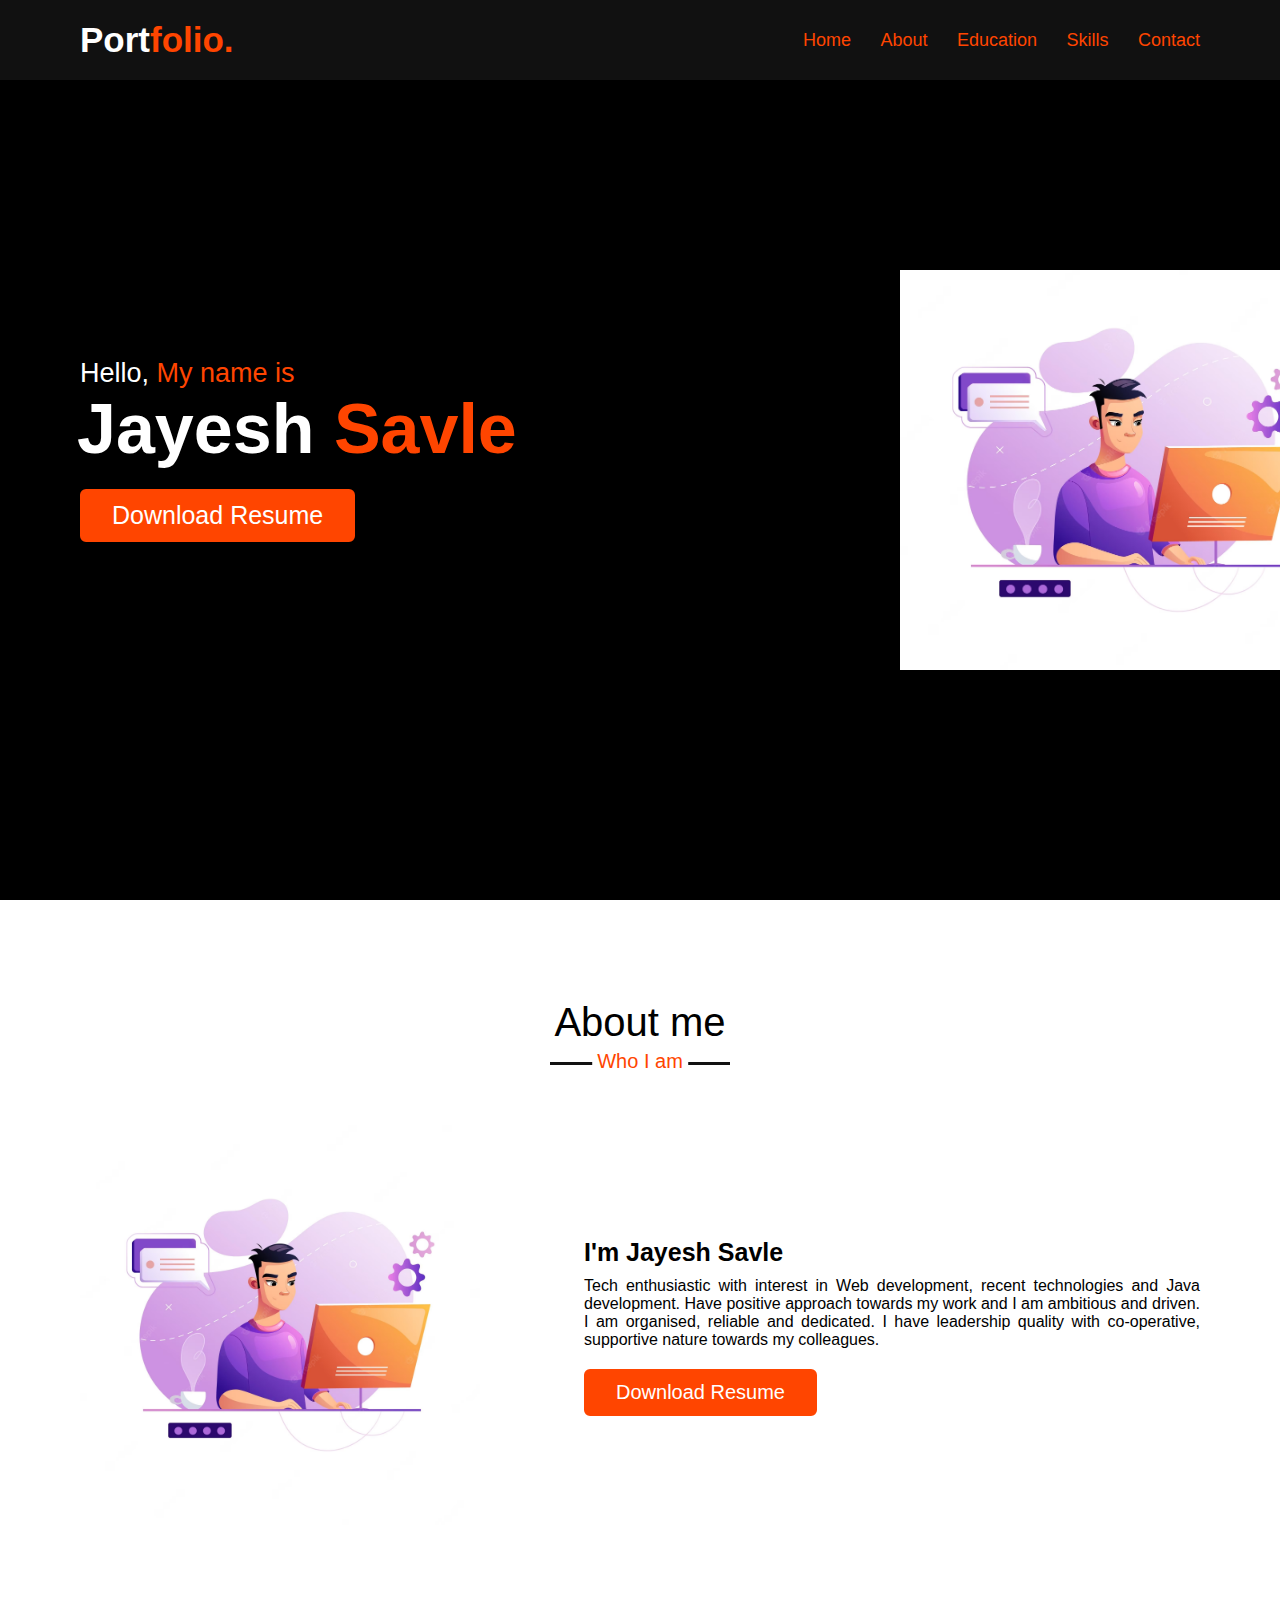
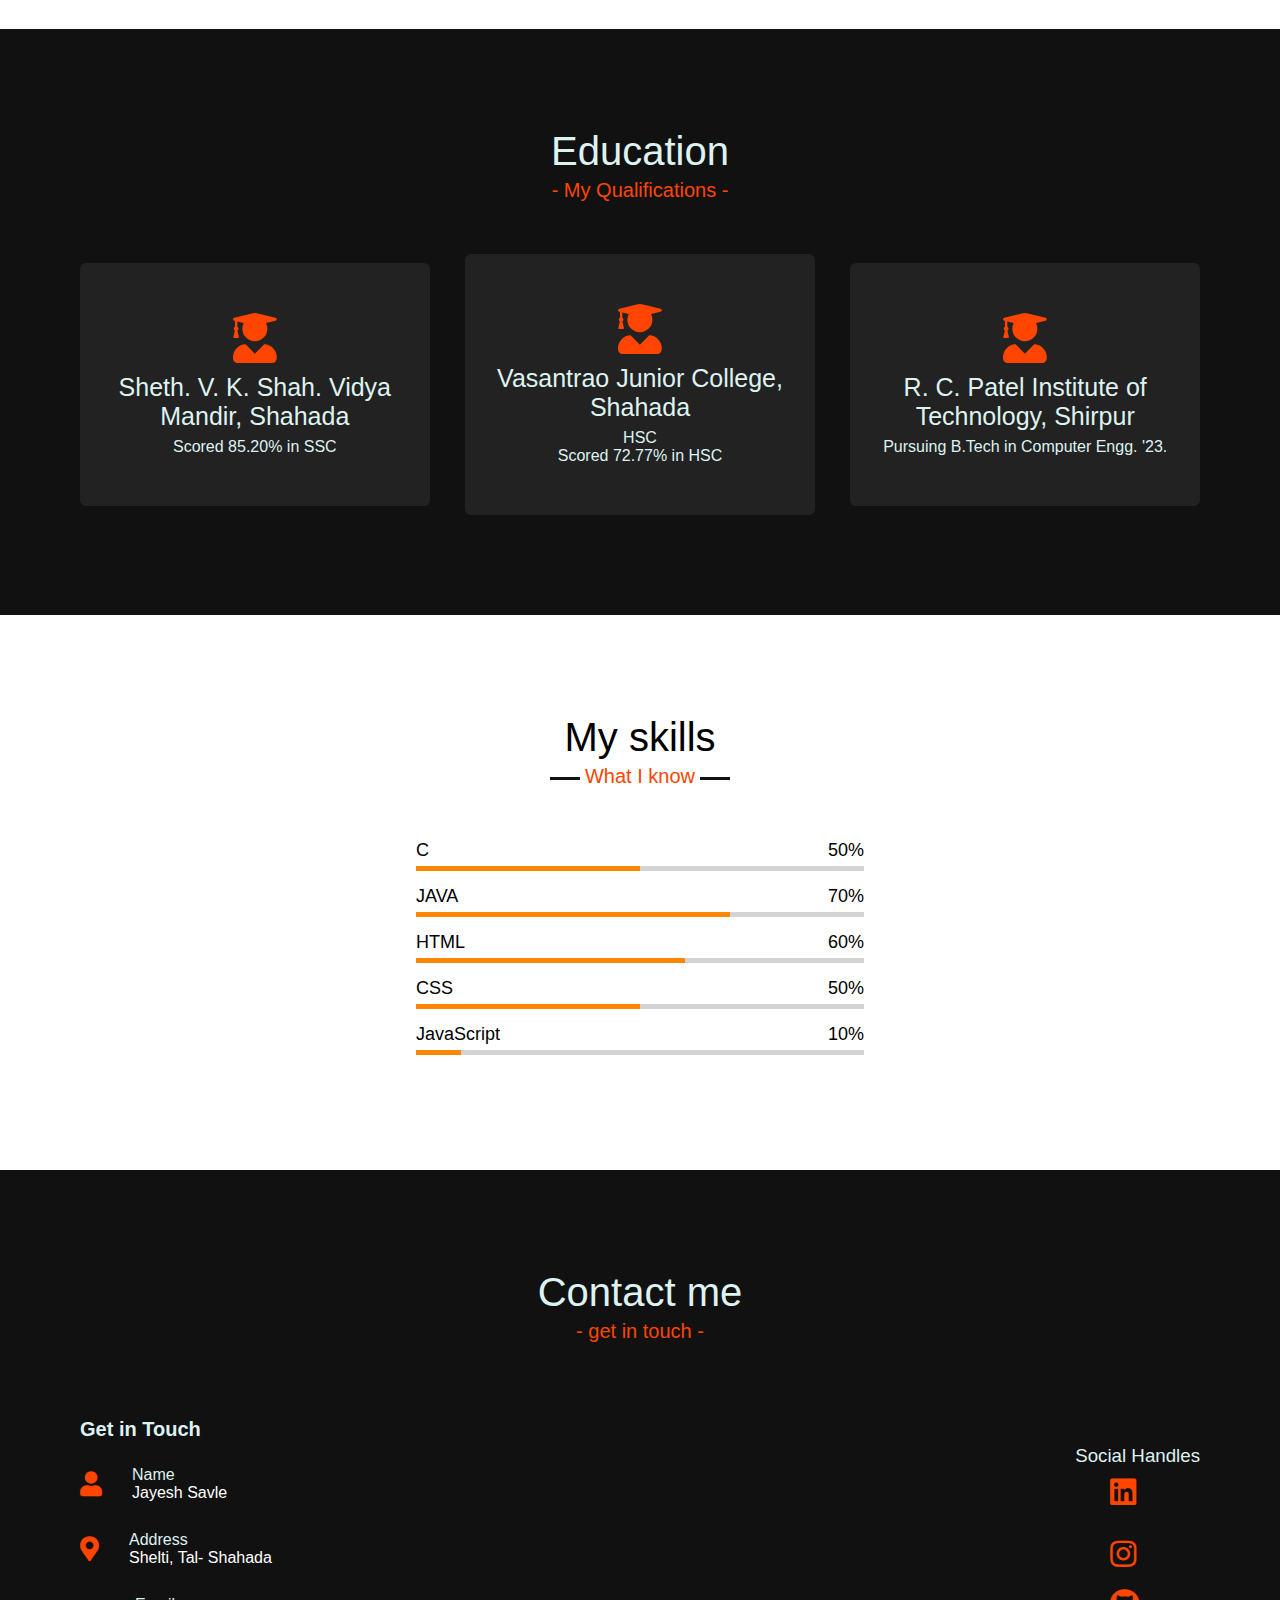
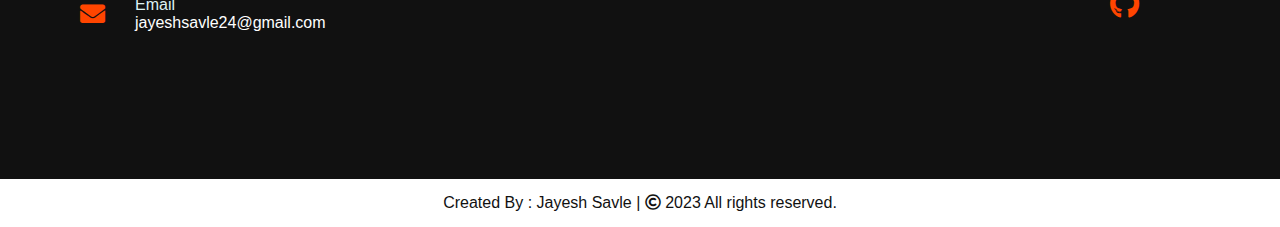
<file: Task_2_Portfolio/index.html>
<!DOCTYPE html>

<html lang="en">
<head>
    <meta charset="UTF-8">
    <meta name="viewport" content="width=device-width, initial-scale=1.0">
    <title>Personal Portfolio Website</title>
    <link rel="stylesheet" href="https://cdnjs.cloudflare.com/ajax/libs/font-awesome/5.15.3/css/all.min.css"/>
    <link rel="stylesheet" href="Style.css">   
</head>
<body>
    
    <nav class="navbar">
        <nav class="navbar-sticky">
        <div class="max-width">

            <div class="logo"><a href="#">Port<span>folio.</span></a></div>
            <ul class="menu">
                <li><a href="#home" class="menu-btn">Home</a></li>
                <li><a href="#about" class="menu-btn">About</a></li>
                <li><a href="#services" class="menu-btn">Education</a></li>
                <li><a href="#skills" class="menu-btn">Skills</a></li>
                <li><a href="#contact" class="menu-btn">Contact</a></li>
            </ul>
            <div class="menu-btn">
                <i class="fas fa-bars"></i>
            </div>
        </div>
    </nav>
    </nav>

    <!-- home section start -->
    <section class="home" id="home">
        <div class="max-width">
            <div class="home-content">
                <div class="colomn left">
                    <div class="text-1">Hello, <span style="color: orangered;" >My name is</span> </div>
                    <div class="text-2">Jayesh <span style="color: orangered;">Savle</span></div>
                    <a href="./Jayesh's Resume.pdf" target="_blank">Download Resume</a>
                    <img  src="./0.avif" alt="">
                </div>
            </div>
            </div>
        </div>
    </section>

    <!-- about section start -->
    <section class="about" id="about">
        <div class="max-width">
            <h2 class="title">About me</h2>
            <div class="about-content">
                <div class="column left">
                    <img src="./0.avif" alt="">
                </div>
                <div class="column right">
                    <div class="text">I'm Jayesh Savle</div>
                    <p>Tech enthusiastic with interest in Web development, recent technologies and Java development.
                         Have positive approach towards my work and I am ambitious and driven. I am
                        organised, reliable and dedicated. I have leadership quality with co-operative, supportive nature
                        towards my colleagues.</p>
                    <a href="./Jayesh's Resume.pdf" target="_blank">Download Resume</a>
                </div>
            </div>
        </div>
    </section>

    <!-- services section start -->
    <section class="services" id="services">
        <div class="max-width">
            <h2 class="title">Education</h2>
            <div class="serv-content">
                <div class="card">
                    <div class="box">
                        <i class="	fas fa-user-graduate"></i>
                        <div class="text">Sheth. V. K. Shah. Vidya Mandir, Shahada </div>
                        <p> Scored 85.20% in SSC <br>
                        </p>
                    </div>
                </div>
                <div class="card">
                    <div class="box">
                        <i class="fas fa-user-graduate"></i>
                        <div class="text">Vasantrao Junior College, Shahada</div>
                        <p> HSC <br>
                            Scored 72.77% in HSC <br>
                            
                            </p>
                    </div>
                </div>
                <div class="card">
                    <div class="box">
                        <i class="fas fa-user-graduate"></i>
                        <div class="text">R. C. Patel Institute of Technology, Shirpur</div>
                        <p>
                            Pursuing B.Tech in Computer Engg. '23.
                        </p>
                    </div>
                </div>
               </div>
            </div>
        </div>
    </section>

    <!-- skills section start -->
    <section class="skills" id="skills">
        <div class="max-width">
            <h2 class="title">My skills</h2>
            <div class="skills-content">
                
                <div class="column right">
                    <div class="bars">
                        <div class="info">
                            <span>C</span>
                            <span>50%</span>
                        </div>
                        <div class="line c"></div>
                    </div>
                    <div class="bars">
                        <div class="info">
                            <span>JAVA</span>
                            <span>70%</span>
                        </div>
                        <div class="line java"></div>
                    </div>
                    <div class="bars">
                        <div class="info">
                            <span>HTML</span>
                            <span>60%</span>
                        </div>
                        <div class="line html"></div>
                    </div>
                    <div class="bars">
                        <div class="info">
                            <span>CSS</span>
                            <span>50%</span>
                        </div>
                        <div class="line css"></div>
                    </div>
                    <div class="bars">
                        <div class="info">
                            <span>JavaScript</span>
                            <span>10%</span>
                        </div>
                        <div class="line js"></div>
                    </div>
                    
                </div>
            </div>
        </div>
    </section>

    <!-- contact section start -->
    <section class="contact" id="contact">
        <div class="max-width">
            <h2 class="title">Contact me</h2>
            <div class="contact-content">
                <div class="column left">
                    <div class="text">Get in Touch</div>  
                        <div class="icons">
                            <div class="row">
                                <i class="fas fa-user"></i>
                                <div class="info">
                                    <div class="head">Name</div>
                                    <div class="sub-title"> Jayesh Savle </div>
                                </div>
                            </div>
                            <div class="row">
                                <i class="fas fa-map-marker-alt"></i>
                                <div class="info">
                                    <div class="head">Address</div>
                                    <div class="sub-title">Shelti, Tal- Shahada</div>
                                </div>
                            </div>
                            <div class="row">
                                <a href="mailto:joshivirajas@gmail.com"target="_blank"><i class="fa fa-envelope"></i></a>
                                <div class="info">
                                    <div class="head">Email</div>
                                    <div class="sub-title">jayeshsavle24@gmail.com</div>
                                </div>
                            </div>
                        </div>
                    </div>
                    <div class="columnright">
                        <h3 style="margin-top: 50px; font-weight: 200; ">Social Handles</h3>
                        
                        <a href="https://in.linkedin.com/in/jayesh-savle-99437b1b3"  target="_blank" ><i class="fab fa-linkedin" style="color: orangered; padding: 10px; font-size: 30px; margin-left: 25px;"></i></a><br>
                        <a href="https://www.instagram.com/mr_jayesh_2024/?igshid=YmMyMTA2M2Y="  target="_blank" ><i class="fab fa-instagram" style="color: orangered; padding: 10px; margin-top: 10%; font-size: 30px; margin-left: 25px;" ></i></a><br>
                        <a href="https://github.com/Jayesh2024" target="_blank"><i class="fab fa-github" style="color: orangered; padding: 10px; font-size: 30px;  margin-left: 25px;"></i></a>  <br>
                        <a href="https://www.snapchat.com/add/jayeshsavle_24?share_id=r29KY97lM2M&locale=en-US" target="_blank"><i class="fa fa-snapchat" style=" color: orangered; padding: 10px; font-size: 30px;  margin-left: 25px;"></i></a><br>
                    </div>
                </div>
            </div>
        </div>  
    </section>

    <!-- footer section start -->
    <footer>
        <span>Created By : Jayesh Savle | <span class="far fa-copyright"></span> 2023 All rights reserved.</span>
    </footer>
</body>
</html>
</file>
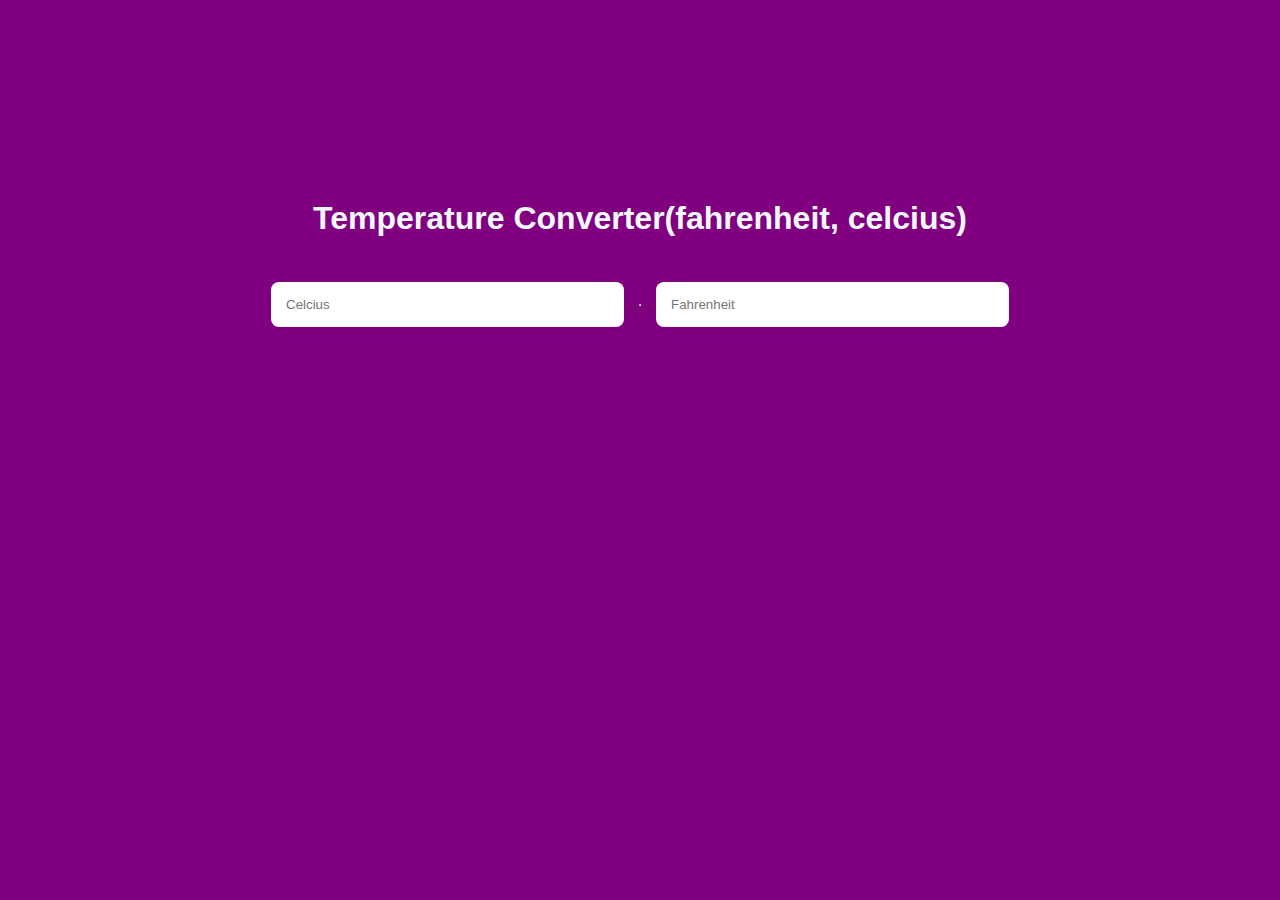
<file: Task_3_Temp_Converter/index.html>
<!DOCTYPE html>
<html lang="en">
<head>
    <meta charset="UTF-8">
    <meta name="viewport" content="width=device-width, initial-scale=1.0">
    <title>Temparature Converter Website</title>
    <link rel="stylesheet" href="main.css">
</head>
<body>
    <main>
        <header>
            <h1>Temperature Converter(fahrenheit, celcius)</h1>
        </header>
        <section width="50000px" class="inputs">
            <input  type="number" name="celcius" id="celcius" class="input" placeholder="Celcius">
            <hr>
            <input type="number" name="fahrenheit" id="fahrenheit" class="input" placeholder="Fahrenheit">
        </section>
    </main>
    
    <script>
        const celciusInput = document.getElementById("celcius");
        const fahrenheitInput = document.getElementById("fahrenheit");

        const inputs = document.getElementsByClassName("input");

        for (let i = 0; i < inputs.length; i++) {
            let input = inputs[i];

            input.addEventListener("input", function (e) {
                let value = parseFloat(e.target.value);
                
                switch (e.target.name) {
                    case "celcius":
                        fahrenheitInput.value = (value * 1.8) + 32;    
                        break;
                        
                    case "fahrenheit":
                        celciusInput.value = (value - 32) / 1.8;
                        break;            
                }
            });
        }
    </script>
</body>
</html>
</file>
<file: Task_2_Portfolio/Style.css>
*{
    margin: 0;
    padding: 0;
    box-sizing: border-box;
    text-decoration: none;
}

html{
    scroll-behavior: smooth;
}


/* all similar content styling codes */
section{
    padding: 100px 0;
}
.max-width{
    max-width: 1300px;
    padding: 0 80px;
    margin: auto;
}
.about, .services, .skills, .contact, footer, h3 {
    font-family: 'Poppins', sans-serif;
}
.about .about-content,
.services .serv-content,
.skills .skills-content,
.contact .contact-content{
    display: flex;
    flex-wrap: wrap;
    align-items: center;
    justify-content: space-between;
}
section .title{
    position: relative;
    text-align: center;
    font-size: 40px;
    font-weight: 500;
    margin-bottom: 60px;
    padding-bottom: 20px;
    font-family: 'Ubuntu', sans-serif;
}
section .title::before{
    content: "";
    position: absolute;
    bottom: 0px;
    left: 50%;
    width: 180px;
    height: 3px;
    background: #111;
    transform: translateX(-50%);
}
section .title::after{
    position: absolute;
    bottom: -8px;
    left: 50%;
    font-size: 20px;
    color: orangered;
    padding: 0 5px;
    background: #fff;
    transform: translateX(-50%);
}

.navbar{
    position: fixed;
    background-color: #111;
    width: 100%;
    z-index: 999;
    padding: 20px 0;
    font-family: 'Ubuntu', sans-serif;
    transition: all 0.3s ease;
}
.navbar.sticky{
    padding: 15px 0;
    background: black;
    border-bottom: black, 5px  ;
    
}
.navbar .max-width{
    display: flex;
    align-items: center;
    justify-content: space-between;
}
.navbar .logo a{
    color: white;
    font-size: 35px;
    font-weight: 600;
}
.navbar .logo a span{
    color: orangered;
    transition: all 0.3s ease;
}
.navbar.sticky .logo a span{
    color: #fff;
}
.navbar .menu li{
    list-style: none;
    display: inline-block;
}
.navbar .menu li a{
    display: block;
    color: orangered;
    font-size: 18px;
    font-weight: 500;
    margin-left: 25px;
    transition: color 0.3s ease;
}
.navbar .menu li a:hover{
    color: #fff;
}
.navbar.sticky .menu li a:hover{
    color: #fff;
}


.menu-btn{
    color: #fff;
    font-size: 23px;
    cursor: pointer;
    display: none;
}


.home{
    display: flex;
    background: rgb(0, 0, 0);
    height: 100vh;
    color: black;
    min-height: 500px;
    background-size: 100px;
    background-attachment: fixed;
    font-family: 'Ubuntu', sans-serif;
}
.home .max-width{
  width: 100%;
  display: flex;
}

.home .column .left{
    position: relative;
    top: 50px;
}
.home .max-width .row{
  margin-right: 0;
}
.home .home-content .text-1{
    font-size: 27px;
    color: #fff;
}
.home .home-content .text-2{
    font-size: 70px;
    font-weight: 600;
    margin-left: -3px;
    color: #fff;
}

.home .home-content a{
    display: inline-block;
    background: orangered;
    color: #fff;
    font-size: 25px;
    padding: 10px 30px;
    margin-top: 20px;
    font-weight: 400;
    border-radius: 6px;
    border: 2px solid orangered;
    transition: all 0.3s ease;
}

.home .home-content a:hover{
    color: orangered;
    background: none;
}


.home .home-content img{
    position:absolute;
    height: 400px;
    width: 450px;
    object-fit: cover;
    border: 3px;
    left: 900px;
    top: 30%;
    background-image: none;
    background-color: #111;
    background-blend-mode: multiply;
} 


/* about section styling */
.about .title::after{
    content: "Who I am";
    color: orangered;
}
.about .about-content .left{
    width: 45%;
}
.about .about-content .left img{
    height: 400px;
    width: 400px;
    object-fit: cover;
    border-radius: 6px;
}
.about .about-content .right{
    width: 55%;
}
.about .about-content .right .text{
    font-size: 25px;
    font-weight: 600;
    margin-bottom: 10px;
}
.about .about-content .right .text span{
    color: orangered;
}
.about .about-content .right p{
    text-align: justify;
}
.about .about-content .right a{
    display: inline-block;
    background: orangered;
    color: #fff;
    font-size: 20px;
    font-weight: 500;
    padding: 10px 30px;
    margin-top: 20px;
    border-radius: 6px;
    border: 2px solid orangered;
    transition: all 0.3s ease;
}
.about .about-content .right a:hover{
    color: orangered;
    background: none;
}

/* services section styling */
.services{
    color:#def2f1;
    background: #111;
}
.services .title::before{
    background: #def2f1;
}
.services .title::after{
    background: #111;
    content: "- My Qualifications -";
    color: orangered;
}
.services .serv-content .card{
    width: calc(33% - 20px);
    background: #222;
    text-align: center;
    border-radius: 6px;
    padding: 50px 25px;
    cursor: pointer;
    transition: all 0.3s ease;
}
.services .serv-content .card:hover{
    background: rgb(185, 86, 50);
}
.services .serv-content .card .box{
    transition: all 0.3s ease;
}
.services .serv-content .card:hover .box{
    transform: scale(1.05);
}
.services .serv-content .card i{
    font-size: 50px;
    color: orangered;
    transition: color 0.3s ease;
}
.services .serv-content .card:hover i{
    color: #fff;
}
.services .serv-content .card .text{
    font-size: 25px;
    font-weight: 500;
    margin: 10px 0 7px 0;
}

/* skills section styling */

.skills .title::after{
    content: "What I know";
    color: orangered;
}
.skills .skills-content .column{
    align-content: center;
    margin-left: 30%;
    width: 40%;
}

.skills .skills-content .right .bars{
    margin-bottom: 15px;
}
.skills .skills-content .right .info{
    display: flex;
    margin-bottom: 5px;
    align-items: center;
    justify-content: space-between;
}
.skills .skills-content .right span{
    font-weight: 500;
    font-size: 18px;
}
.skills .skills-content .right .line{
    height: 5px;
    width: 100%;
    background: lightgrey;
    position: relative;
}
.skills .skills-content .right .line::before{
    content: "";
    position: absolute;
    height: 100%;
    left: 0;
    top: 0;
    background: #ff8600;
}
.skills-content .right .c::before{
    width: 50%;
}
.skills-content .right .css::before{
    width: 50%;
}
.skills-content .right .html::before{
    width: 60%;
}
.skills-content .right .js::before{
    width: 10%;
}
.skills-content .right .java::before{
    width: 70%;
}

/* contact section styling */


.contact{
    color: #def2f1;
    background: #111;
}

.contact .title::after{
    content: "- get in touch -";
    background: #111;
    color: orangered;
}
.contact .contact-content .column{
    width: calc(50% - 30px);
}
.contact .contact-content .text{
    font-size: 20px;
    font-weight: 600;
    margin-bottom: 10px;
}
.contact .contact-content .left p{
    text-align: justify;
}
.contact .contact-content .left .icons{
    margin: 10px 0;
}
.contact .contact-content .row{
    display: flex;
    height: 65px;
    align-items: center;
}
.contact .contact-content .row .info{
    margin-left: 30px;
}
.contact .contact-content .row i{
    font-size: 25px;
    color: orangered;
}
.contact .contact-content .info .head{
    font-weight: 500;
}
.contact .contact-content .info .sub-title{
    color: white;
}
.contact .right form .fields{
    display: flex;
}
.contact .right form .field,
.contact .right form .fields .field{
    height: 45px;
    width: 100%;
    margin-bottom: 15px;
}


footer{
    background: #fff;
    padding: 15px 23px;
    color: #111;
    text-align: center;
}
footer span a{
    color: orangered;
    text-decoration: none;
}
footer span a:hover{
    text-decoration: underline;
}
</file>
<file: Task_3_Temp_Converter/main.css>
* {
    margin: 0;
    padding: 0;
    font-family: sans-serif;
}

main {
    width: 100%;
    height: 100vh;
    background-color: purple;
}

header {
    display: flex;
    justify-content: center;
    padding-top: 200px;
}

h1 {
    margin-bottom: 30px;
    color: aliceblue;
}

.inputs {
    display: flex;
    flex-wrap: wrap;
    justify-content: center;
    align-items: center;
    max-width: 768px;
    margin: 0 auto;
}

.input {
    flex: 1 1 40%;
    margin: 15px;
    appearance: none;
    background: none;
    background-color: #FFF;
    border-radius: 8px;
    padding: 15px;
    border: none;
    outline: none;
    transition: 0.4s;
}

.input:focus {
    box-shadow: 0px 0px 6px 1px rgba(0, 0, 0, 0.2);
}
</file>
